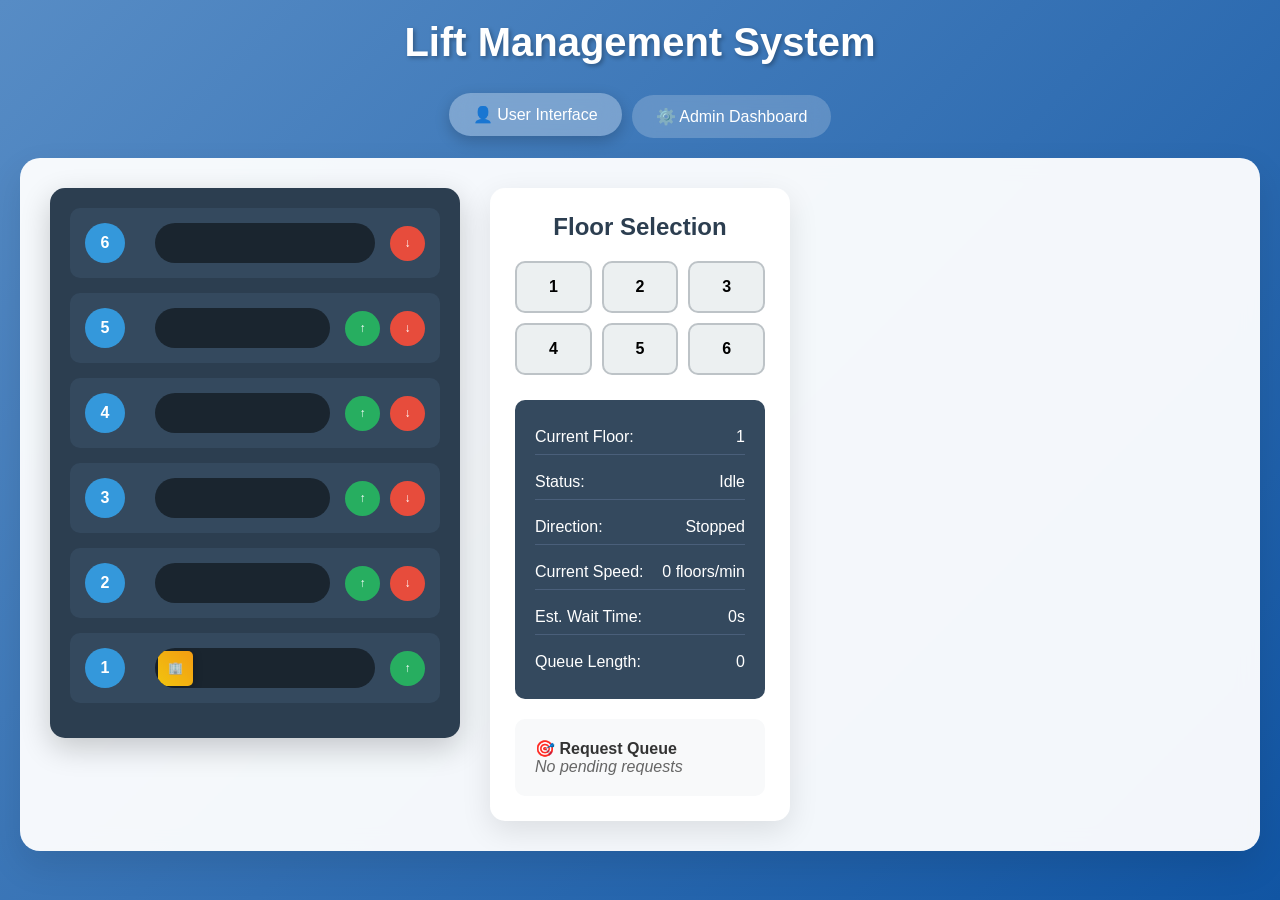
<file: index.html>
<!DOCTYPE html>
<html lang="en">

<head>
    <meta charset="UTF-8">
    <meta name="viewport" content="width=device-width, initial-scale=1.0">
    <title>LiftMove</title>
    <link rel="stylesheet" href="styles.css" />
</head>

<body>
    <div class="container">
        <div class="header">
            <h1>Lift Management System</h1>
        </div>

        <div class="tab-container">
            <button class="tab-btn active" onclick="switchTab('user')">👤 User Interface</button>
            <button class="tab-btn" onclick="switchTab('admin')">⚙️ Admin Dashboard</button>
        </div>

        <div id="user-tab" class="tab-content active">
            <div class="elevator-system">
                <div class="building" id="building">
                    <!-- Floors will be generated by JavaScript -->
                </div>

                <div class="control-panel">
                    <h3>Floor Selection</h3>
                    <div class="elevator-grid" id="floorButtons">
                        <!-- Floor buttons will be generated -->
                    </div>

                    <div class="status-display">
                        <div class="status-item">
                            <span>Current Floor:</span>
                            <span id="currentFloor">1</span>
                        </div>
                        <div class="status-item">
                            <span>Status:</span>
                            <span id="elevatorStatus">Idle</span>
                        </div>
                        <div class="status-item">
                            <span>Direction:</span>
                            <span id="direction">Stopped</span>
                        </div>
                        <div class="status-item">
                            <span>Current Speed:</span>
                            <span id="currentSpeed">0 floors/min</span>
                        </div>
                        <div class="status-item">
                            <span>Est. Wait Time:</span>
                            <span id="waitTime">0s</span>
                        </div>
                        <div class="status-item">
                            <span>Queue Length:</span>
                            <span id="queueLength">0</span>
                        </div>
                    </div>

                    <div class="queue-display">
                        <h4>🎯 Request Queue</h4>
                        <div id="queueList"></div>
                    </div>
                </div>

                <!-- <div class="building">
                    <div style="text-align: center; color: white; margin-bottom: 20px;">
                        <h3>📊 Building Status</h3>
                    </div>
                    <div id="buildingInfo" style="color: white; font-size: 14px;">
                        Building info will be populated
                    </div>
                </div> -->
            </div>
        </div>

        <div id="admin-tab" class="tab-content">
            <div class="admin-controls">
                <div class="admin-panel">
                    <h3>🚨 Emergency Controls</h3>
                    <button class="control-btn emergency-btn" onclick="elevator.toggleEmergency()">
                        <span id="emergencyText">ACTIVATE EMERGENCY</span>
                    </button>
                    <button class="control-btn maintenance-btn" onclick="elevator.toggleMaintenance()">
                        <span id="maintenanceText">ENTER MAINTENANCE</span>
                    </button>
                    <button class="control-btn reset-btn" onclick="elevator.resetSystem()">RESET SYSTEM</button>
                </div>

                <div class="admin-panel">
                    <h3>📈 System Statistics</h3>
                    <div class="stats-grid">
                        <div class="stat-card">
                            <span class="stat-number" id="totalTrips">0</span>
                            <span class="stat-label">Total Trips</span>
                        </div>
                        <div class="stat-card">
                            <span class="stat-number" id="avgWaitTime">0s</span>
                            <span class="stat-label">Avg Wait Time</span>
                        </div>
                        <div class="stat-card">
                            <span class="stat-number" id="systemUptime">0m</span>
                            <span class="stat-label">Uptime</span>
                        </div>
                        <div class="stat-card">
                            <span class="stat-number" id="energyUsage">0 kW</span>
                            <span class="stat-label">Energy Usage</span>
                        </div>
                    </div>
                </div>

                <div class="admin-panel">
                    <h3>Lift Configuration</h3>
                    <div style="margin-bottom: 15px;">
                        <label for="speedSlider">Elevator Speed:</label>
                        <input type="range" id="speedSlider" min="500" max="3000" value="1000"
                            oninput="updateSpeedPreview(this.value)">
                        <span id="speedValue">1.0x</span>
                    </div>
                    <div style="margin-bottom: 15px;">
                        <label for="floorsInput">Number of Floors:</label>
                        <input type="number" id="floorsInput" min="5" max="20" value="6"
                            oninput="updateFloorsPreview(this.value)">
                    </div>
                    <div style="margin-bottom: 15px;">
                        <div id="configPreview"
                            style="background: #f8f9fa; padding: 10px; border-radius: 5px; font-size: 12px; color: #666; display: none;">
                            Changes pending - click Apply to confirm
                        </div>
                    </div>
                    <button class="control-btn reset-btn" id="applyConfigBtn" onclick="applyConfiguration()"
                        style="display: none;">
                        APPLY CONFIGURATION
                    </button>
                </div>

                <div class="admin-panel">
                    <h3>📋 Recent Activity</h3>
                    <div id="systemLogs"
                        style="height: 200px; overflow-y: auto; background: #f8f9fa; padding: 15px; border-radius: 8px; font-family: monospace; font-size: 12px;">
                        <!-- Logs will be populated here -->
                    </div>
                </div>
            </div>
        </div>
    </div>
    <script src="main.js"></script>
</body>

</html>
</file>
<file: styles.css>
* {
    margin: 0;
    padding: 0;
    box-sizing: border-box;
}

body {
    font-family: 'Segoe UI', Tahoma, Geneva, Verdana, sans-serif;
    background: linear-gradient(135deg, #578cc5 0%, #1155a3 100%);
    min-height: 100vh;
    color: #333;
}

.container {
    max-width: 1400px;
    margin: 0 auto;
    padding: 20px;
}

.header {
    text-align: center;
    margin-bottom: 30px;
    color: white;
}

.header h1 {
    font-size: 2.5rem;
    margin-bottom: 10px;
    text-shadow: 2px 2px 4px rgba(0, 0, 0, 0.3);
}

.tab-container {
    display: flex;
    gap: 10px;
    margin-bottom: 20px;
    justify-content: center;
}

.tab-btn {
    padding: 12px 24px;
    background: rgba(255, 255, 255, 0.2);
    border: none;
    border-radius: 25px;
    color: white;
    cursor: pointer;
    font-size: 16px;
    transition: all 0.3s ease;
    backdrop-filter: blur(10px);
}

.tab-btn.active {
    background: rgba(255, 255, 255, 0.3);
    transform: translateY(-2px);
    box-shadow: 0 5px 15px rgba(0, 0, 0, 0.2);
}

.tab-content {
    display: none;
    background: rgba(255, 255, 255, 0.95);
    border-radius: 20px;
    padding: 30px;
    box-shadow: 0 15px 35px rgba(0, 0, 0, 0.1);
    backdrop-filter: blur(10px);
}

.tab-content.active {
    display: block;
    animation: fadeIn 0.3s ease;
}

@keyframes fadeIn {
    from {
        opacity: 0;
        transform: translateY(20px);
    }

    to {
        opacity: 1;
        transform: translateY(0);
    }
}

.elevator-system {
    display: grid;
    grid-template-columns: 1fr 300px 1fr;
    gap: 30px;
    align-items: start;
}

.building {
    background: #2c3e50;
    border-radius: 15px;
    padding: 20px;
    box-shadow: 0 10px 30px rgba(0, 0, 0, 0.2);
}

.floor {
    display: flex;
    align-items: center;
    margin-bottom: 15px;
    padding: 15px;
    background: #34495e;
    border-radius: 10px;
    position: relative;
    transition: all 0.3s ease;
}

.floor:hover {
    transform: translateX(5px);
    box-shadow: 0 5px 15px rgba(0, 0, 0, 0.2);
}

.floor-number {
    width: 40px;
    height: 40px;
    background: #3498db;
    color: white;
    border-radius: 50%;
    display: flex;
    align-items: center;
    justify-content: center;
    font-weight: bold;
    margin-right: 15px;
}

.elevator-shaft {
    flex: 1;
    height: 40px;
    background: #1a252f;
    border-radius: 20px;
    position: relative;
    margin: 0 15px;
    overflow: hidden;
}

.elevator-car {
    width: 35px;
    height: 35px;
    background: linear-gradient(45deg, #f1c40f, #f39c12);
    border-radius: 5px;
    position: absolute;
    top: 2.5px;
    left: 2.5px;
    transition: all 0.8s cubic-bezier(0.25, 0.46, 0.45, 0.94);
    box-shadow: 0 2px 10px rgba(0, 0, 0, 0.3);
    display: flex;
    align-items: center;
    justify-content: center;
    color: white;
    font-size: 12px;
    font-weight: bold;
}

.floor-buttons {
    display: flex;
    gap: 10px;
}

.floor-btn {
    width: 35px;
    height: 35px;
    border: none;
    border-radius: 50%;
    cursor: pointer;
    font-size: 12px;
    font-weight: bold;
    transition: all 0.3s ease;
}

.up-btn {
    background: #27ae60;
    color: white;
}

.down-btn {
    background: #e74c3c;
    color: white;
}

.floor-btn:hover {
    transform: scale(1.1);
    box-shadow: 0 3px 10px rgba(0, 0, 0, 0.2);
}

.floor-btn.active {
    animation: pulse 1s infinite;
}

@keyframes pulse {

    0%,
    100% {
        transform: scale(1);
    }

    50% {
        transform: scale(1.1);
    }
}

.control-panel {
    background: white;
    border-radius: 15px;
    padding: 25px;
    box-shadow: 0 10px 30px rgba(0, 0, 0, 0.1);
}

.control-panel h3 {
    margin-bottom: 20px;
    color: #2c3e50;
    text-align: center;
    font-size: 1.5rem;
}

.elevator-grid {
    display: grid;
    grid-template-columns: repeat(3, 1fr);
    gap: 10px;
    margin-bottom: 25px;
}

.floor-select-btn {
    padding: 15px;
    background: #ecf0f1;
    border: 2px solid #bdc3c7;
    border-radius: 10px;
    cursor: pointer;
    font-size: 16px;
    font-weight: bold;
    transition: all 0.3s ease;
}

.floor-select-btn:hover {
    background: #3498db;
    color: white;
    transform: translateY(-2px);
}

.floor-select-btn.selected {
    background: #2ecc71;
    color: white;
    border-color: #27ae60;
}

.status-display {
    background: #34495e;
    color: white;
    padding: 20px;
    border-radius: 10px;
    margin-bottom: 20px;
}

.status-item {
    display: flex;
    justify-content: space-between;
    margin-bottom: 10px;
    padding: 8px 0;
    border-bottom: 1px solid #4a5f7a;
}

.status-item:last-child {
    border-bottom: none;
    margin-bottom: 0;
}

.queue-display {
    background: #f8f9fa;
    border-radius: 10px;
    padding: 20px;
    margin-top: 20px;
}

.queue-item {
    background: white;
    padding: 12px;
    margin-bottom: 10px;
    border-radius: 8px;
    border-left: 4px solid #3498db;
    box-shadow: 0 2px 5px rgba(0, 0, 0, 0.1);
}

.admin-controls {
    display: grid;
    grid-template-columns: repeat(auto-fit, minmax(300px, 1fr));
    gap: 20px;
}

.admin-panel {
    background: white;
    border-radius: 15px;
    padding: 25px;
    box-shadow: 0 10px 30px rgba(0, 0, 0, 0.1);
}

.admin-panel h3 {
    margin-bottom: 20px;
    color: #2c3e50;
    border-bottom: 2px solid #3498db;
    padding-bottom: 10px;
}

.control-btn {
    width: 100%;
    padding: 12px;
    margin-bottom: 10px;
    border: none;
    border-radius: 8px;
    cursor: pointer;
    font-size: 14px;
    font-weight: bold;
    transition: all 0.3s ease;
}

.emergency-btn {
    background: #e74c3c;
    color: white;
}

.emergency-btn:hover {
    background: #c0392b;
}

.maintenance-btn {
    background: #f39c12;
    color: white;
}

.maintenance-btn:hover {
    background: #e67e22;
}

.reset-btn {
    background: #27ae60;
    color: white;
}

.reset-btn:hover {
    background: #2ecc71;
}

.stats-grid {
    display: grid;
    grid-template-columns: repeat(2, 1fr);
    gap: 15px;
}

.stat-card {
    background: linear-gradient(135deg, #667eea, #764ba2);
    color: white;
    padding: 20px;
    border-radius: 10px;
    text-align: center;
}

.stat-number {
    font-size: 2rem;
    font-weight: bold;
    display: block;
}

.stat-label {
    font-size: 0.9rem;
    opacity: 0.9;
}

.emergency-mode {
    background: #e74c3c !important;
    animation: emergencyFlash 1s infinite alternate;
}

@keyframes emergencyFlash {
    0% {
        opacity: 0.8;
    }

    100% {
        opacity: 1;
    }
}

.maintenance-mode {
    background: #f39c12 !important;
    opacity: 0.7;
}

@media (max-width: 768px) {
    .elevator-system {
        grid-template-columns: 1fr;
        gap: 20px;
    }

    .header h1 {
        font-size: 2rem;
    }
}
</file>
